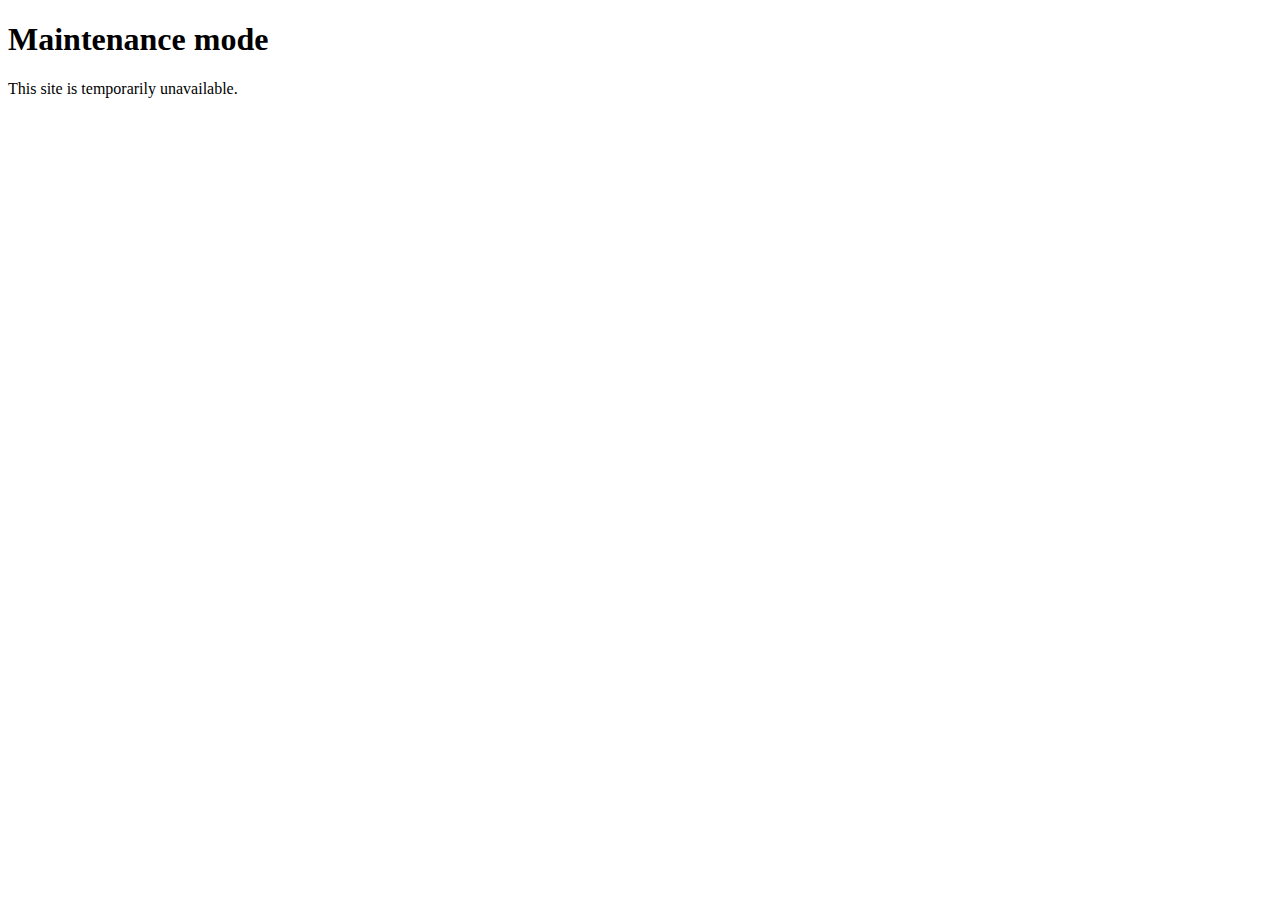
<file: frontend/index.html>
<!doctype html>
<html lang="en">
  <head>
    <meta charset="UTF-8" />
    <meta name="viewport" content="width=device-width, initial-scale=1.0" />
    <title>Maintenance</title>
  </head>
  <body>
    <main>
      <h1>Maintenance mode</h1>
      <p>This site is temporarily unavailable.</p>
    </main>
  </body>
</html>
</file>
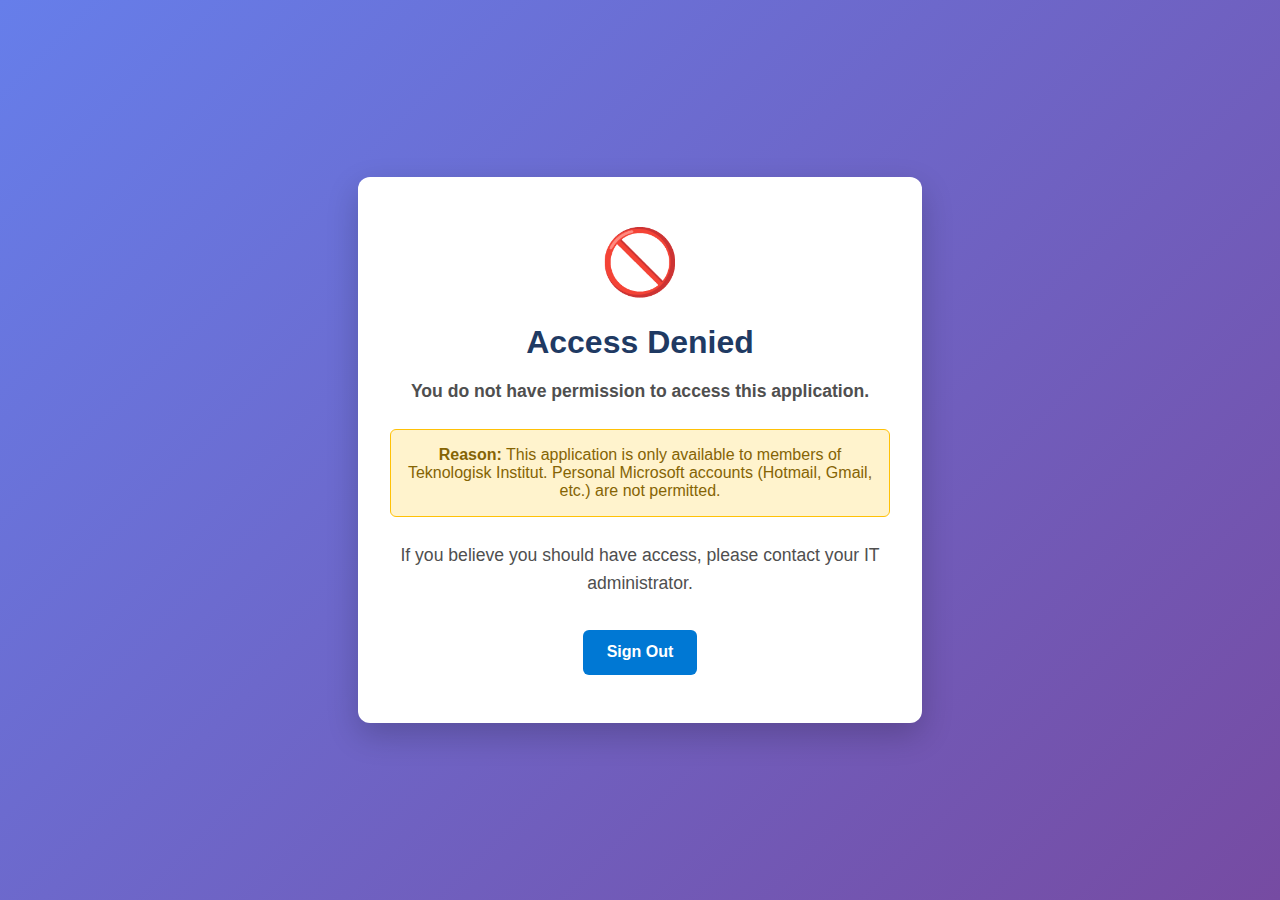
<file: frontend/access-denied.html>
<!DOCTYPE html>
<html lang="en">
<head>
  <meta charset="utf-8">
  <title>Access Denied - AI Chat Hub</title>
  <style>
    html, body { 
      height:100%; 
      margin:0; 
      font-family:-apple-system, BlinkMacSystemFont, "Segoe UI", Roboto, sans-serif; 
      background: linear-gradient(135deg, #667eea 0%, #764ba2 100%);
    }
    body { 
      display:flex; 
      align-items:center; 
      justify-content:center; 
      padding:2rem; 
      box-sizing:border-box; 
    }
    main { 
      width:min(500px, 100%); 
      background:#fff; 
      border-radius:12px; 
      padding:3rem 2rem; 
      box-shadow:0 12px 32px rgba(0,0,0,0.2); 
      text-align:center; 
    }
    .icon { 
      font-size:4rem; 
      margin-bottom:1.5rem; 
      color:#dc3545;
    }
    h1 { 
      margin:0 0 1rem; 
      font-size:2rem; 
      color:#1f3a63; 
    }
    p { 
      margin:0 0 1rem; 
      color:#4f4f4f; 
      line-height:1.6; 
      font-size:1.1rem;
    }
    .reason {
      background:#fff3cd;
      border:1px solid #ffc107;
      border-radius:6px;
      padding:1rem;
      margin:1.5rem 0;
      color:#856404;
    }
    a.button { 
      display:inline-flex; 
      align-items:center; 
      justify-content:center; 
      background:#0078d4; 
      color:#fff; 
      text-decoration:none; 
      border-radius:6px; 
      padding:0.85rem 1.5rem; 
      font-weight:600; 
      transition:background 0.2s;
      margin-top:1rem;
    }
    a.button:hover { 
      background:#005fa3; 
    }
  </style>
</head>
<body>
  <main>
    <div class="icon">🚫</div>
    <h1>Access Denied</h1>
    <p><strong>You do not have permission to access this application.</strong></p>
    <div class="reason">
      <strong>Reason:</strong> This application is only available to members of Teknologisk Institut. Personal Microsoft accounts (Hotmail, Gmail, etc.) are not permitted.
    </div>
    <p>If you believe you should have access, please contact your IT administrator.</p>
    <a class="button" href="/.auth/logout">Sign Out</a>
  </main>
</body>
</html>
</file>
